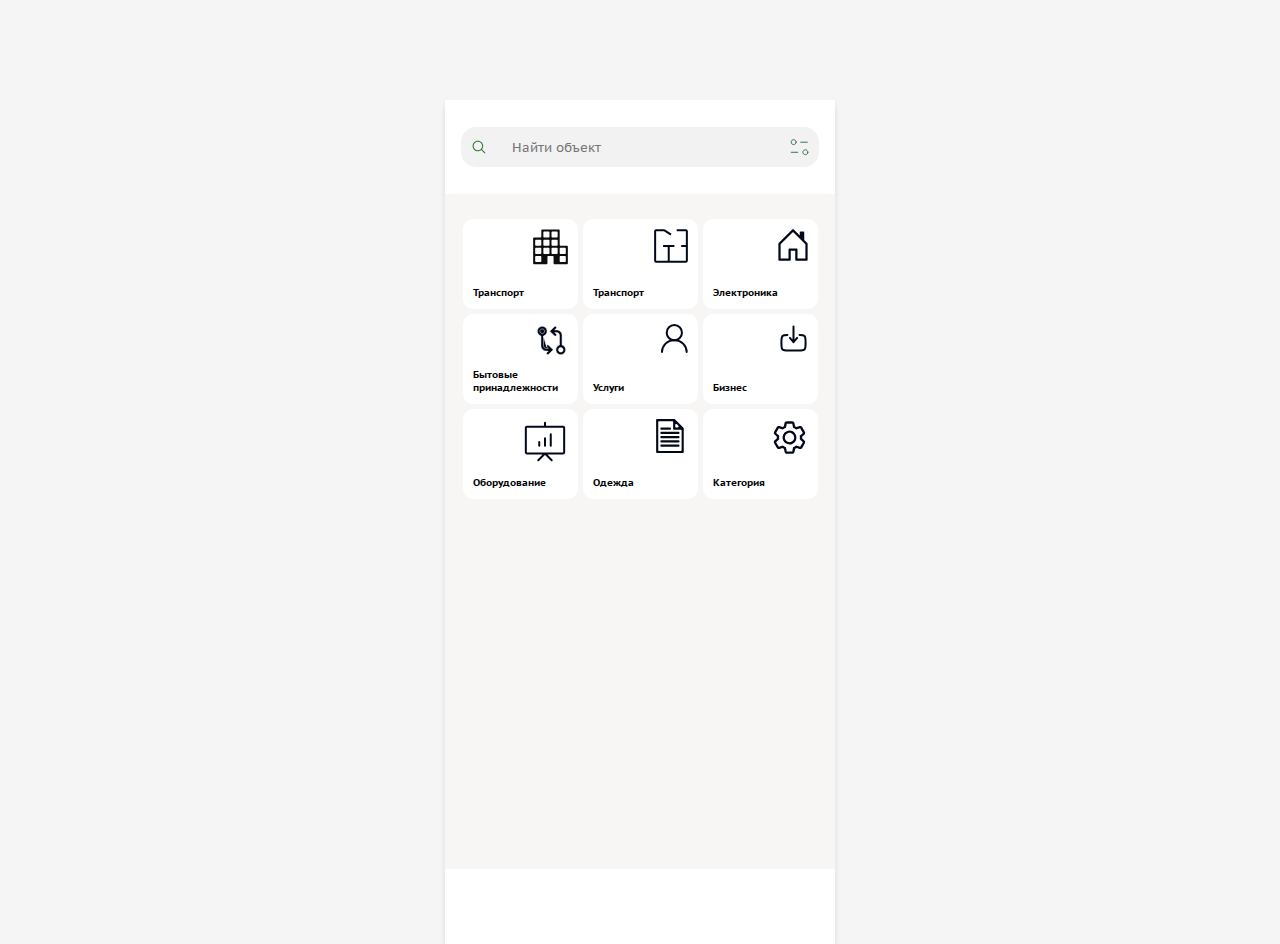
<file: mainpage.html>
<!DOCTYPE html>
<html lang="en">
<head>
    <meta charset="UTF-8">
    <meta name="viewport" content="width=device-width, initial-scale=1.0">
    <title>Document</title>
    <link rel="stylesheet" href="styles.css">
</head>
<body>
    <div id="main-page" class="main-page">

        <div id="search-container" class="search-container">
           <div class="search-form-container">
                <form id="search-form" class="search-form">
                    <svg xmlns="http://www.w3.org/2000/svg" x="0px" y="0px" width="20" height="20" viewBox="0,0,256,256">
                        <g fill="#2d7a2d" fill-rule="nonzero" stroke="none" stroke-width="1" stroke-linecap="butt" stroke-linejoin="miter" stroke-miterlimit="10" stroke-dasharray="" stroke-dashoffset="0" font-family="none" font-weight="none" font-size="none" text-anchor="none" style="mix-blend-mode: normal">
                            <g transform="scale(8.53333,8.53333)">
                                <path d="M13,3c-5.511,0 -10,4.489 -10,10c0,5.511 4.489,10 10,10c2.39651,0 4.59738,-0.85101 6.32227,-2.26367l5.9707,5.9707c0.25082,0.26124 0.62327,0.36648 0.97371,0.27512c0.35044,-0.09136 0.62411,-0.36503 0.71547,-0.71547c0.09136,-0.35044 -0.01388,-0.72289 -0.27512,-0.97371l-5.9707,-5.9707c1.41266,-1.72488 2.26367,-3.92576 2.26367,-6.32227c0,-5.511 -4.489,-10 -10,-10zM13,5c4.43012,0 8,3.56988 8,8c0,4.43012 -3.56988,8 -8,8c-4.43012,0 -8,-3.56988 -8,-8c0,-4.43012 3.56988,-8 8,-8z"></path>
                            </g>
                        </g>
                    </svg>
                    <input type="text" id="search" placeholder="Найти объект" required>
                    <button type="button" id="toggle-filters-btn" class="filter-btn">
                        <svg width="19" height="17" viewBox="0 0 19 17" fill="none" xmlns="http://www.w3.org/2000/svg">
                            <path d="M7.76057 13.2843H1.19733" stroke="#26693D" stroke-width="0.909091" stroke-linecap="round" stroke-linejoin="round"/>
                            <path d="M10.688 3.18788H17.2512" stroke="#26693D" stroke-width="0.909091" stroke-linecap="round" stroke-linejoin="round"/>
                            <path fill-rule="evenodd" clip-rule="evenodd" d="M6.08987 3.13151C6.08987 1.78187 4.98762 0.6875 3.62826 0.6875C2.26891 0.6875 1.16666 1.78187 1.16666 3.13151C1.16666 4.48116 2.26891 5.57553 3.62826 5.57553C4.98762 5.57553 6.08987 4.48116 6.08987 3.13151Z" stroke="#26693D" stroke-width="0.909091" stroke-linecap="round" stroke-linejoin="round"/>
                            <path fill-rule="evenodd" clip-rule="evenodd" d="M17.8333 13.2435C17.8333 11.8938 16.7319 10.7995 15.3726 10.7995C14.0123 10.7995 12.9101 11.8938 12.9101 13.2435C12.9101 14.5931 14.0123 15.6875 15.3726 15.6875C16.7319 15.6875 17.8333 14.5931 17.8333 13.2435Z" stroke="#26693D" stroke-width="0.909091" stroke-linecap="round" stroke-linejoin="round"/>
                        </svg>
                    </button>
                </form>
           </div>
            <div id="filters-container" class="filters-container hidden">

                <div class="filter">
                    <label for="filter1">ID объявления:</label>
                    <input id="id">
                </div>


                <div class="filter">
                    <label for="filter2">Город:</label>
                    <select id="city">
                        <option value="1">Казань</option>
                        <option value="2">Москва</option>
                        <option value="3">Санкт-Петербург</option>
                        <option value="4">Сочи</option>
                    </select>
                </div>

                <div class="filter">
                    <label for="filter3">Тип машины:</label>
                    <select id="car-type">
                        <option value="1">Живая машина</option>
                        <option value="2">Не живая машина</option>
                        <option value="3">Автобус</option>
                        <option value="4">Абобус</option>
                        <option value="5">Буханка</option>
                        <option value="6">Гробовозка</option>
                        <option value="7">Гелик</option>
                    </select>
                </div>

                <div class="filter">
                    <label for="filter4">Количество дверей:</label>
                    <select id="door-count">
                        <option value="1">Не выбрано</option>
                        <option value="2">4 двери</option>
                        <option value="3">30 дверей</option>
                    </select>
                </div>

                <div class="filter">
                    <label for="filter5">Стоимость, руб:</label>
                    <input id="cost">
                </div>

                <div class="filter">
                    <label for="filter6">Класс машины:</label>
                    <select id="car-class">
                        <option value="1">Не выбрано</option>
                        <option value="2">Стандарт</option>
                        <option value="3">Комфорт</option>
                        <option value="4">Премиум</option>
                        <option value="5">Бизнес класс</option>
                    </select>
                </div>

                <div class="filter">
                    <label for="filter7">Объем двигателя:</label>
                    <select id="engine-volume">
                        <option value="1">Не выбрано</option>
                        <option value="2">30-50</option>
                        <option value="3">100-1400</option>
                        <option value="4">1500-15000</option>
                        <option value="5">220-800</option>
                        <option value="6">Дизель</option>
                    </select>
                </div>

                <div class="filter">
                    <label for="filter8">Передачи:</label>
                    <input id="gear">
                </div>

                <div class="filter">
                    <label for="car-adress">Адрес машины:</label>
                    <input>
                </div>

                <button type="submit" class="search-btn">Найти</button>
            </div>
        </div>
        
        <div class="container" id="container">
            <div id="navShowInfo" class="header">
                <div class="page-description">
                    <div class="text">
                        <h1></h1>
                        <p></p>
                    </div>
                    <div class="icon">
                        <!--svg-->
                    </div>
                </div>
            </div>
    
    
            <div id="navContainer" class="nav">
    
                <div class="block" data-url="vehicle.html">
                    <div class="icon-container">
                        <svg width="35" height="36" viewBox="0 0 35 36" fill="none" xmlns="http://www.w3.org/2000/svg">
                            <path d="M1.14581 35.1478C0.593533 35.1478 0.145813 34.7 0.145813 34.1478V9.60613C0.145813 9.05383 0.593533 8.60613 1.14581 8.60613H7.3125C7.8648 8.60613 8.3125 8.15843 8.3125 7.60613V1.43945C8.3125 0.887173 8.7602 0.439453 9.3125 0.439453H25.6875C26.2398 0.439453 26.6875 0.887173 26.6875 1.43945V15.7728C26.6875 16.325 27.1352 16.7728 27.6875 16.7728H33.8541C34.4064 16.7728 34.8541 17.2205 34.8541 17.7728V34.1478C34.8541 34.7 34.4064 35.1478 33.8541 35.1478H21.5625C21.0102 35.1478 20.5625 34.7 20.5625 34.1478V27.9811C20.5625 27.4288 20.1148 26.9811 19.5625 26.9811H15.4375C14.8852 26.9811 14.4375 27.4288 14.4375 27.9811V34.1478C14.4375 34.7 13.9898 35.1478 13.4375 35.1478H1.14581ZM2.18748 32.1061C2.18748 32.6584 2.63519 33.1061 3.1875 33.1061H7.3125C7.8648 33.1061 8.3125 32.6584 8.3125 32.1061V27.9811C8.3125 27.4288 7.8648 26.9811 7.3125 26.9811H3.1875C2.63519 26.9811 2.18748 27.4288 2.18748 27.9811V32.1061ZM2.18748 23.9394C2.18748 24.4917 2.63519 24.9394 3.1875 24.9394H7.3125C7.8648 24.9394 8.3125 24.4917 8.3125 23.9394V19.8144C8.3125 19.2621 7.8648 18.8144 7.3125 18.8144H3.1875C2.63519 18.8144 2.18748 19.2621 2.18748 19.8144V23.9394ZM2.18748 15.7728C2.18748 16.325 2.63519 16.7728 3.1875 16.7728H7.3125C7.8648 16.7728 8.3125 16.325 8.3125 15.7728V11.6478C8.3125 11.0955 7.8648 10.6478 7.3125 10.6478H3.1875C2.63519 10.6478 2.18748 11.0955 2.18748 11.6478V15.7728ZM10.3541 23.9394C10.3541 24.4917 10.8019 24.9394 11.3541 24.9394H15.4791C16.0314 24.9394 16.4791 24.4917 16.4791 23.9394V19.8144C16.4791 19.2621 16.0314 18.8144 15.4791 18.8144H11.3541C10.8019 18.8144 10.3541 19.2621 10.3541 19.8144V23.9394ZM10.3541 15.7728C10.3541 16.325 10.8019 16.7728 11.3541 16.7728H15.4791C16.0314 16.7728 16.4791 16.325 16.4791 15.7728V11.6478C16.4791 11.0955 16.0314 10.6478 15.4791 10.6478H11.3541C10.8019 10.6478 10.3541 11.0955 10.3541 11.6478V15.7728ZM10.3541 7.60613C10.3541 8.15843 10.8019 8.60613 11.3541 8.60613H15.4791C16.0314 8.60613 16.4791 8.15843 16.4791 7.60613V3.48112C16.4791 2.92883 16.0314 2.48112 15.4791 2.48112H11.3541C10.8019 2.48112 10.3541 2.92883 10.3541 3.48112V7.60613ZM18.5208 23.9394C18.5208 24.4917 18.9685 24.9394 19.5208 24.9394H23.6458C24.1981 24.9394 24.6458 24.4917 24.6458 23.9394V19.8144C24.6458 19.2621 24.1981 18.8144 23.6458 18.8144H19.5208C18.9685 18.8144 18.5208 19.2621 18.5208 19.8144V23.9394ZM18.5208 15.7728C18.5208 16.325 18.9685 16.7728 19.5208 16.7728H23.6458C24.1981 16.7728 24.6458 16.325 24.6458 15.7728V11.6478C24.6458 11.0955 24.1981 10.6478 23.6458 10.6478H19.5208C18.9685 10.6478 18.5208 11.0955 18.5208 11.6478V15.7728ZM18.5208 7.60613C18.5208 8.15843 18.9685 8.60613 19.5208 8.60613H23.6458C24.1981 8.60613 24.6458 8.15843 24.6458 7.60613V3.48112C24.6458 2.92883 24.1981 2.48112 23.6458 2.48112H19.5208C18.9685 2.48112 18.5208 2.92883 18.5208 3.48112V7.60613ZM26.6875 32.1061C26.6875 32.6584 27.1352 33.1061 27.6875 33.1061H31.8125C32.3648 33.1061 32.8125 32.6584 32.8125 32.1061V27.9811C32.8125 27.4288 32.3648 26.9811 31.8125 26.9811H27.6875C27.1352 26.9811 26.6875 27.4288 26.6875 27.9811V32.1061ZM26.6875 23.9394C26.6875 24.4917 27.1352 24.9394 27.6875 24.9394H31.8125C32.3648 24.9394 32.8125 24.4917 32.8125 23.9394V19.8144C32.8125 19.2621 32.3648 18.8144 31.8125 18.8144H27.6875C27.1352 18.8144 26.6875 19.2621 26.6875 19.8144V23.9394Z" fill="#0E0E0E"/>
                        </svg>     
                    </div>
                    <div class="title">Транспорт</div>
                    <div class="description">автобусы, абобусы и многое другое!</div>
                </div>
    
                <div class="block" data-url="404.html">
                    <div class="icon-container">
                        <svg width="34" height="34" viewBox="0 0 34 34" fill="none" xmlns="http://www.w3.org/2000/svg">
                            <path d="M22.6667 1.13333H31.8667C32.419 1.13333 32.8667 1.58105 32.8667 2.13333V31.8667C32.8667 32.4189 32.419 32.8667 31.8667 32.8667H2.13336C1.58108 32.8667 1.13336 32.4189 1.13336 31.8667V2.13333C1.13336 1.58105 1.58108 1.13333 2.13336 1.13333H9.89725C10.0947 1.13333 10.2877 1.19177 10.452 1.30128L17 5.66666M14.7334 32.8667V17M9.0667 17H20.4M27.2 17H32.8667" stroke="#02081A" stroke-width="2"/>
                        </svg>   
                    </div>
                    <div class="title">Транспорт</div>
                    <div class="description">АААААААААААААА</div>
                </div>
    
                <div class="block" data-url="404.html">
                    <div class="icon-container">
                        <svg width="30" height="32" viewBox="0 0 30 32" fill="none" xmlns="http://www.w3.org/2000/svg">
                            <path d="M15.7965 0.578497C15.692 0.47373 15.5679 0.390608 15.4312 0.333894C15.2945 0.277179 15.148 0.247986 15 0.247986C14.852 0.247986 14.7055 0.277179 14.5688 0.333894C14.4321 0.390608 14.308 0.47373 14.2035 0.578497L0.703502 14.0785C0.599098 14.1832 0.516347 14.3074 0.459981 14.4441C0.403614 14.5807 0.374738 14.7272 0.375002 14.875V30.625C0.375002 30.9234 0.493528 31.2095 0.704507 31.4205C0.915485 31.6315 1.20163 31.75 1.5 31.75H11.625C11.9234 31.75 12.2095 31.6315 12.4205 31.4205C12.6315 31.2095 12.75 30.9234 12.75 30.625V21.625H17.25V30.625C17.25 30.9234 17.3685 31.2095 17.5795 31.4205C17.7905 31.6315 18.0766 31.75 18.375 31.75H28.5C28.7984 31.75 29.0845 31.6315 29.2955 31.4205C29.5065 31.2095 29.625 30.9234 29.625 30.625V14.875C29.6253 14.7272 29.5964 14.5807 29.54 14.4441C29.4837 14.3074 29.4009 14.1832 29.2965 14.0785L26.25 11.0342V3.625C26.25 3.32663 26.1315 3.04048 25.9205 2.8295C25.7095 2.61852 25.4234 2.5 25.125 2.5H22.875C22.5766 2.5 22.2905 2.61852 22.0795 2.8295C21.8685 3.04048 21.75 3.32663 21.75 3.625V6.53425L15.7965 0.578497ZM2.625 29.5V15.3407L15 2.96575L27.375 15.3407V29.5H19.5V20.5C19.5 20.2016 19.3815 19.9155 19.1705 19.7045C18.9595 19.4935 18.6734 19.375 18.375 19.375H11.625C11.3266 19.375 11.0405 19.4935 10.8295 19.7045C10.6185 19.9155 10.5 20.2016 10.5 20.5V29.5H2.625Z" fill="#02081A"/>
                        </svg>      
                    </div>
                    <div class="title">Электроника</div>
                    <div class="description">АААААААААААААА</div>
                </div>
    
                <div class="block" data-url="404.html">
                    <div class="icon-container">
                        <svg width="33" height="33" viewBox="0 0 33 33" fill="none" xmlns="http://www.w3.org/2000/svg">
                            <path d="M8.51562 11.9564L8.69065 11.9014C9.80941 11.5497 10.7653 10.8091 11.3852 9.8136C12.0051 8.81812 12.2482 7.63357 12.0703 6.47441C11.8924 5.31524 11.3053 4.25809 10.4154 3.49432C9.52546 2.73055 8.39148 2.31066 7.21875 2.31066C6.04602 2.31066 4.91204 2.73055 4.02211 3.49432C3.13219 4.25809 2.54514 5.31524 2.36724 6.47441C2.18934 7.63357 2.43235 8.81812 3.05228 9.8136C3.67221 10.8091 4.62808 11.5497 5.74684 11.9014L5.92187 11.9564V12.1399V21.6563C5.92187 23.0942 6.49311 24.4733 7.50991 25.4901C8.5267 26.5069 9.90578 27.0781 11.3437 27.0781H12.6411H13.2446L12.8178 27.5049L11.8485 28.4743L11.8455 28.4773L11.8455 28.4773C11.7216 28.5969 11.6229 28.7401 11.555 28.8983C11.4871 29.0566 11.4514 29.2268 11.45 29.399C11.4486 29.5712 11.4815 29.7419 11.5468 29.9013C11.6121 30.0606 11.7084 30.2054 11.8303 30.3271C11.9521 30.4488 12.0969 30.545 12.2563 30.6102L12.1618 30.8416L12.2563 30.6102C12.4157 30.6753 12.5865 30.708 12.7587 30.7065C12.9309 30.7049 13.1011 30.669 13.2593 30.601C13.4175 30.533 13.5605 30.4341 13.6801 30.3102L13.6832 30.307L13.6832 30.307L17.2926 26.6976L18.2089 25.7813L17.2926 24.8649L13.6832 21.2555L13.6825 21.2548C13.5625 21.1337 13.4197 21.0376 13.2624 20.9721C13.105 20.9065 12.9363 20.8728 12.7658 20.8728C12.5954 20.8728 12.4267 20.9065 12.2693 20.9721C12.112 21.0376 11.9692 21.1337 11.8492 21.2548L11.8486 21.2554C11.6057 21.4986 11.4693 21.8282 11.4693 22.1719C11.4693 22.5155 11.6057 22.8451 11.8485 23.0882L8.51562 11.9564ZM8.51562 11.9564V12.1399V21.6563C8.51562 23.2175 9.78255 24.4844 11.3437 24.4844H12.6411H13.2446L12.8178 24.0576L11.8486 23.0883L8.51562 11.9564ZM19.3168 2.69304L19.3169 2.69315L19.3229 2.68669C19.4416 2.55928 19.5848 2.45708 19.7439 2.3862C19.903 2.31531 20.0747 2.2772 20.2488 2.27413C20.423 2.27106 20.5959 2.30309 20.7574 2.36831C20.9189 2.43354 21.0656 2.53062 21.1887 2.65377C21.3119 2.77692 21.409 2.92361 21.4742 3.0851L21.7034 2.9925L21.4742 3.0851C21.5394 3.24658 21.5715 3.41955 21.5684 3.59368C21.5653 3.76781 21.5272 3.93954 21.4563 4.09862C21.3854 4.25771 21.2832 4.40088 21.1558 4.51961L21.1557 4.5195L21.1495 4.52574L20.1801 5.49511L19.7533 5.92189H20.3569H21.6562C23.0942 5.92189 24.4733 6.49312 25.4901 7.50992C26.5069 8.52672 27.0781 9.90579 27.0781 11.3438V20.8601V21.0436L27.2532 21.0986C28.3719 21.4503 29.3278 22.1909 29.9477 23.1864C30.5676 24.1819 30.8107 25.3665 30.6328 26.5256C30.4549 27.6848 29.8678 28.7419 28.9779 29.5057C28.088 30.2695 26.954 30.6894 25.7812 30.6894C24.6085 30.6894 23.4745 30.2695 22.5846 29.5057C21.6947 28.7419 21.1076 27.6848 20.9297 26.5256C20.7518 25.3665 20.9949 24.1819 21.6148 23.1864C22.2347 22.1909 23.1906 21.4503 24.3093 21.0986L24.4844 21.0436V20.8601V11.3438C24.4844 9.78257 23.2174 8.51564 21.6562 8.51564H20.3569H19.7533L20.1801 8.94241L21.1495 9.91179L21.1494 9.9119L21.1558 9.91791C21.2832 10.0366 21.3854 10.1798 21.4563 10.3389C21.5272 10.498 21.5653 10.6697 21.5684 10.8438C21.5715 11.018 21.5394 11.1909 21.4742 11.3524L21.706 11.4461L21.4742 11.3524C21.409 11.5139 21.3119 11.6606 21.1887 11.7838C21.0656 11.9069 20.9189 12.004 20.7574 12.0692C20.5959 12.1344 20.423 12.1665 20.2488 12.1634C20.0747 12.1603 19.903 12.1222 19.7439 12.0513C19.5848 11.9804 19.4416 11.8782 19.3229 11.7508L19.323 11.7507L19.3168 11.7445L15.7074 8.13511L14.7911 7.21876L15.7074 6.30241L19.3168 2.69304ZM8.85393 8.85395C9.28761 8.42027 9.53125 7.83207 9.53125 7.21876C9.53125 6.60545 9.28761 6.01726 8.85393 5.58358C8.42026 5.1499 7.83206 4.90626 7.21875 4.90626C6.60544 4.90626 6.01724 5.1499 5.58356 5.58358C5.14989 6.01726 4.90625 6.60545 4.90625 7.21876C4.90625 7.83207 5.14989 8.42027 5.58356 8.85395C6.01724 9.28762 6.60544 9.53126 7.21875 9.53126C7.83206 9.53126 8.42026 9.28762 8.85393 8.85395ZM25.7812 28.0938C26.3946 28.0938 26.9828 27.8501 27.4164 27.4164C27.8501 26.9828 28.0938 26.3946 28.0938 25.7813C28.0938 25.1679 27.8501 24.5798 27.4164 24.1461C26.9828 23.7124 26.3946 23.4688 25.7812 23.4688C25.1679 23.4688 24.5797 23.7124 24.1461 24.1461C23.7124 24.5798 23.4688 25.1679 23.4688 25.7813C23.4688 26.3946 23.7124 26.9828 24.1461 27.4164C24.5797 27.8501 25.1679 28.0938 25.7812 28.0938Z" fill="#02081A" stroke="white" stroke-width="0.5"/>
                        </svg>    
                    </div>
                    <div class="title">Бытовые принадлежности</div>
                    <div class="description">АААААААААААААА</div>
                </div>
    
                <div class="block" data-url="404.html">
                    <div class="icon-container">
                        <svg width="27" height="29" viewBox="0 0 27 29" fill="none" xmlns="http://www.w3.org/2000/svg">
                            <path d="M13.3261 16.2609C17.5403 16.2609 20.9565 12.8446 20.9565 8.63044C20.9565 4.41626 17.5403 1 13.3261 1C9.11194 1 5.69568 4.41626 5.69568 8.63044C5.69568 12.8446 9.11194 16.2609 13.3261 16.2609Z" stroke="#02081A" stroke-width="2" stroke-linecap="round" stroke-linejoin="round"/>
                            <path d="M1 28C1 22.1304 5.69565 16.2609 13.3261 16.2609C20.9565 16.2609 25.6522 22.1304 25.6522 28" stroke="#02081A" stroke-width="2" stroke-linecap="round" stroke-linejoin="round"/>
                        </svg>  
                    </div>
                    <div class="title">Услуги</div>
                    <div class="description">АААААААААААААА</div>
                </div>
    
                <div class="block" data-url="404.html">
                    <div class="icon-container">
                        <svg width="29" height="29" viewBox="0 0 29 29" fill="none" xmlns="http://www.w3.org/2000/svg">
                            <path d="M20.5417 10.8774C23.1698 10.8919 24.5932 11.0091 25.5212 11.9371C26.5833 12.9992 26.5833 14.7078 26.5833 18.125V19.3333C26.5833 22.7517 26.5833 24.4603 25.5212 25.5224C24.4603 26.5833 22.7505 26.5833 19.3333 26.5833H9.66666C6.24949 26.5833 4.5397 26.5833 3.47878 25.5224C2.41666 24.4591 2.41666 22.7517 2.41666 19.3333V18.125C2.41666 14.7078 2.41666 12.9992 3.47878 11.9371C4.40678 11.0091 5.8302 10.8919 8.45832 10.8774" stroke="#02081A" stroke-width="2" stroke-linecap="round"/>
                            <path d="M14.5 2.41666V18.125M14.5 18.125L10.875 13.8958M14.5 18.125L18.125 13.8958" stroke="#02081A" stroke-width="2" stroke-linecap="round" stroke-linejoin="round"/>
                        </svg> 
                    </div>
                    <div class="title">Бизнес</div>
                    <div class="description">АААААААААААААА</div>
                </div>
    
                <div class="block" data-url="404.html">
                    <div class="icon-container">
                        <svg width="46" height="46" viewBox="0 0 46 46" fill="none" xmlns="http://www.w3.org/2000/svg">
                            <path d="M16.2916 41.2083L23 34.5L29.7083 41.2083M23 3.83333V7.66666M17.25 23V26.8333M23 19.1667V26.8333M28.75 15.3333V26.8333M42.1666 8.81666V33.35C42.1666 33.501 42.1369 33.6506 42.0791 33.7901C42.0213 33.9296 41.9366 34.0564 41.8298 34.1632C41.723 34.27 41.5963 34.3547 41.4567 34.4125C41.3172 34.4703 41.1677 34.5 41.0166 34.5H4.98331C4.67831 34.5 4.38581 34.3788 4.17014 34.1632C3.95447 33.9475 3.83331 33.655 3.83331 33.35V8.81666C3.83331 8.51166 3.95447 8.21916 4.17014 8.00349C4.38581 7.78782 4.67831 7.66666 4.98331 7.66666H41.0166C41.3216 7.66666 41.6142 7.78782 41.8298 8.00349C42.0455 8.21916 42.1666 8.51166 42.1666 8.81666Z" stroke="#02081A" stroke-width="2" stroke-linecap="round" stroke-linejoin="round"/>
                        </svg>
                    </div>
                    <div class="title">Оборудование</div>
                    <div class="description">АААААААААААААА</div>
                </div>
    
                <div class="block" data-url="404.html">
                    <div class="icon-container">
                        <svg width="34" height="34" viewBox="0 0 34 34" fill="none" xmlns="http://www.w3.org/2000/svg">
                            <path d="M29.4571 8.82136C29.6446 9.0089 29.75 9.26326 29.75 9.52847V33C29.75 33.5523 29.3023 34 28.75 34H3.125C2.57272 34 2.125 33.5523 2.125 33V1C2.125 0.447716 2.57272 0 3.125 0H20.2215C20.4867 0 20.7411 0.105357 20.9286 0.292893L29.4571 8.82136ZM21.25 7.5C21.25 8.05229 21.6977 8.5 22.25 8.5H23.7C24.5909 8.5 25.0371 7.42286 24.4072 6.79289L22.9571 5.34285C22.3271 4.71288 21.25 5.15905 21.25 6.04996V7.5ZM27.625 11.625C27.625 11.0727 27.1773 10.625 26.625 10.625H20.125C19.5727 10.625 19.125 10.1773 19.125 9.625V3.125C19.125 2.57272 18.6773 2.125 18.125 2.125H5.25C4.69772 2.125 4.25 2.57272 4.25 3.125V30.875C4.25 31.4273 4.69772 31.875 5.25 31.875H26.625C27.1773 31.875 27.625 31.4273 27.625 30.875V11.625ZM17 9.625C17 10.1773 16.5523 10.625 16 10.625H7.375C6.82272 10.625 6.375 10.1773 6.375 9.625V9.5C6.375 8.94771 6.82272 8.5 7.375 8.5H16C16.5523 8.5 17 8.94771 17 9.5V9.625ZM6.375 13.75C6.375 13.1977 6.82272 12.75 7.375 12.75H24.5C25.0523 12.75 25.5 13.1977 25.5 13.75V13.875C25.5 14.4273 25.0523 14.875 24.5 14.875H7.375C6.82272 14.875 6.375 14.4273 6.375 13.875V13.75ZM6.375 18C6.375 17.4477 6.82272 17 7.375 17H24.5C25.0523 17 25.5 17.4477 25.5 18V18.125C25.5 18.6773 25.0523 19.125 24.5 19.125H7.375C6.82272 19.125 6.375 18.6773 6.375 18.125V18ZM6.375 22.25C6.375 21.6977 6.82272 21.25 7.375 21.25H24.5C25.0523 21.25 25.5 21.6977 25.5 22.25V22.375C25.5 22.9273 25.0523 23.375 24.5 23.375H7.375C6.82272 23.375 6.375 22.9273 6.375 22.375V22.25ZM6.375 26.5C6.375 25.9477 6.82272 25.5 7.375 25.5H24.5C25.0523 25.5 25.5 25.9477 25.5 26.5V26.625C25.5 27.1773 25.0523 27.625 24.5 27.625H7.375C6.82272 27.625 6.375 27.1773 6.375 26.625V26.5Z" fill="#02081A"/>
                        </svg>
                    </div>
                    <div class="title">Одежда</div>
                    <div class="description">АААААААААААААА</div>
                </div>
    
                <div class="block" data-url="404.html">
                    <div class="icon-container">
                        <svg width="37" height="37" viewBox="0 0 37 37" fill="none" xmlns="http://www.w3.org/2000/svg">
                            <path d="M31.2187 19.3787V17.6097L33.4387 15.6672C33.848 15.3065 34.1165 14.8127 34.1969 14.2732C34.2773 13.7337 34.1644 13.1831 33.8781 12.7187L31.1494 8.09375C30.9466 7.74255 30.655 7.45085 30.304 7.24791C29.9529 7.04496 29.5546 6.93791 29.149 6.9375C28.8977 6.93557 28.6478 6.97463 28.409 7.05312L25.5994 8.00125C25.1149 7.67784 24.6088 7.3881 24.0847 7.13406L23.495 4.22031C23.3893 3.68798 23.0997 3.20979 22.6769 2.86947C22.2541 2.52914 21.7251 2.34835 21.1825 2.35875H15.7712C15.2286 2.34835 14.6996 2.52914 14.2768 2.86947C13.8541 3.20979 13.5645 3.68798 13.4587 4.22031L12.8691 7.13406C12.3418 7.38919 11.8319 7.67888 11.3428 8.00125L8.59092 7.00687C8.34961 6.944 8.09972 6.92057 7.85092 6.9375C7.4454 6.93791 7.04711 7.04496 6.69602 7.24791C6.34493 7.45085 6.05337 7.74255 5.85061 8.09375L3.12186 12.7187C2.85198 13.1824 2.75169 13.7254 2.83818 14.2549C2.92466 14.7844 3.19254 15.2673 3.59592 15.6209L5.78124 17.6212V19.3903L3.59592 21.3328C3.18114 21.6889 2.90594 22.1805 2.81915 22.7202C2.73237 23.26 2.83962 23.8131 3.12186 24.2812L5.85061 28.9062C6.05337 29.2574 6.34493 29.5491 6.69602 29.7521C7.04711 29.955 7.4454 30.0621 7.85092 30.0625C8.10224 30.0644 8.35218 30.0254 8.59092 29.9469L11.4006 28.9987C11.8851 29.3222 12.3911 29.6119 12.9153 29.8659L13.505 32.7797C13.6107 33.312 13.9003 33.7902 14.3231 34.1305C14.7459 34.4709 15.2749 34.6516 15.8175 34.6412H21.275C21.8176 34.6516 22.3466 34.4709 22.7694 34.1305C23.1922 33.7902 23.4818 33.312 23.5875 32.7797L24.1772 29.8659C24.7045 29.6108 25.2143 29.3211 25.7034 28.9987L28.5015 29.9469C28.7403 30.0254 28.9902 30.0644 29.2416 30.0625C29.6471 30.0621 30.0454 29.955 30.3965 29.7521C30.7475 29.5491 31.0391 29.2574 31.2419 28.9062L33.8781 24.2812C34.148 23.8176 34.2483 23.2745 34.1618 22.7451C34.0753 22.2156 33.8074 21.7327 33.404 21.3791L31.2187 19.3787ZM29.149 27.75L25.1831 26.4087C24.2542 27.1943 23.1932 27.8089 22.0497 28.2241L21.2287 32.375H15.7712L14.9503 28.2703C13.8157 27.8435 12.7605 27.23 11.8284 26.455L7.85092 27.75L5.12217 23.125L8.26717 20.35C8.05338 19.1531 8.05338 17.9278 8.26717 16.7309L5.12217 13.875L7.85092 9.25L11.8169 10.5912C12.7458 9.80568 13.8067 9.19106 14.9503 8.77594L15.7712 4.625H21.2287L22.0497 8.72968C23.1842 9.15646 24.2394 9.77004 25.1715 10.545L29.149 9.25L31.8778 13.875L28.7328 16.65C28.9466 17.8469 28.9466 19.0722 28.7328 20.2691L31.8778 23.125L29.149 27.75Z" fill="#02081A"/>
                            <path d="M18.5 25.4375C17.1279 25.4375 15.7866 25.0306 14.6457 24.2683C13.5049 23.506 12.6157 22.4225 12.0906 21.1549C11.5655 19.8872 11.4281 18.4923 11.6958 17.1466C11.9635 15.8008 12.6242 14.5647 13.5944 13.5944C14.5647 12.6242 15.8008 11.9635 17.1466 11.6958C18.4923 11.4281 19.8872 11.5655 21.1549 12.0906C22.4225 12.6157 23.506 13.5049 24.2683 14.6457C25.0306 15.7866 25.4375 17.1279 25.4375 18.5C25.4468 19.4136 25.2737 20.3199 24.9283 21.1658C24.583 22.0117 24.0723 22.7802 23.4262 23.4262C22.7802 24.0723 22.0117 24.583 21.1658 24.9283C20.3199 25.2737 19.4136 25.4468 18.5 25.4375ZM18.5 13.875C17.8887 13.8608 17.281 13.9707 16.7134 14.198C16.1458 14.4254 15.6303 14.7656 15.1979 15.1979C14.7656 15.6303 14.4254 16.1458 14.198 16.7134C13.9707 17.281 13.8608 17.8887 13.875 18.5C13.8608 19.1113 13.9707 19.7191 14.198 20.2866C14.4254 20.8542 14.7656 21.3697 15.1979 21.8021C15.6303 22.2344 16.1458 22.5746 16.7134 22.802C17.281 23.0293 17.8887 23.1392 18.5 23.125C19.1113 23.1392 19.7191 23.0293 20.2866 22.802C20.8542 22.5746 21.3697 22.2344 21.8021 21.8021C22.2344 21.3697 22.5746 20.8542 22.802 20.2866C23.0293 19.7191 23.1392 19.1113 23.125 18.5C23.1392 17.8887 23.0293 17.281 22.802 16.7134C22.5746 16.1458 22.2344 15.6303 21.8021 15.1979C21.3697 14.7656 20.8542 14.4254 20.2866 14.198C19.7191 13.9707 19.1113 13.8608 18.5 13.875Z" fill="#02081A"/>
                        </svg> 
                    </div>
                    <div class="title">Категория</div>
                    <div class="description">АААААААААААААА</div>
                </div>
            </div>
    
            <div id="footer-block" class="footer-block"></div>
        </div>

    </div>


    <script src="scripts/script.js"></script>
    <script src="scripts/search.js"></script>
</body>
</html>
</file>
<file: styles.css>
@import url('https://fonts.googleapis.com/css2?family=Didact+Gothic&family=Nunito+Sans:ital,opsz,wght@0,6..12,200..1000;1,6..12,200..1000&display=swap');
@import url('https://fonts.googleapis.com/css2?family=Didact+Gothic&family=Nunito+Sans:ital,opsz,wght@0,6..12,200..1000;1,6..12,200..1000&family=PT+Sans+Caption:wght@400;700&display=swap');

html, body {
    scrollbar-width: none;
} 

html::-webkit-scrollbar {
    display: none; 
}

body {
    margin: 0;
    font-family: Arial, sans-serif;
    background: #f5f5f5;
    display: flex;
    justify-content: center;
    align-items: bottom;
    overflow: hidden;
    background-image: url('https://s3-alpha-sig.figma.com/img/0d14/68de/2a0c2398c482d14b91f8ed39583e7aa2?Expires=1733097600&Key-Pair-Id=APKAQ4GOSFWCVNEHN3O4&Signature=l4mIcGpVBxsufx96syN6nx89gVcqkZJ9dMhqAIJ-bni16fwB82nlE8t4ghRNSkS5Ko5hQMuO-na5ZtBkAyzHvtXAVaKyiCuH-SD~kaaB4uykcD5S-hMvEqqjEOXKd47gOORHYVfk-ytRqb-vhI6~7RNtnS-z8kHSXyMetexkdp17NCCRtZBjlV6W9QBEcIBb~5kG4ehBeoldtfN8Cqtx~GGrfN1y~~-y1ADuqvumI1OjiewPL~zF8BHBUab5IMGEZb0Q6SohtCgZmHvegwGfjnw8XnfV9KpXms70jmT47WWlP7UaIA3f9qlyI2jgwbItPLcFIno7Osd735gItT7Vrw__');
    background-repeat: no-repeat;
    background-size: cover;
    overflow-y: auto;
    font-family: "PT Sans Caption", sans-serif;
}



.page {
    margin-top: 100px;
    width: 390px;
    height: 844px;
    background: white;
    box-shadow: 0px 4px 6px rgba(0, 0, 0, 0.1);
    display: flex;
    flex-direction: column;
    align-items: center;
    padding: 20px;
    border-radius: 15px 15px 0px 0px;
}


.hidden {
    display: none;
}

h1 {
    font-size: 20px;
    font-weight: 400;
    font-family: "PT Sans Caption", sans-serif;
}

#login-page h1 {
    margin-top: 148px;
}

#register-page h1{
    margin-top: 148px;
    margin-bottom: 30px;
}

form {
    display: flex;
    flex-direction: column;
    gap: 15px; 
    width: 100%;
    max-width: 400px;
    margin: 0 auto; 
    box-sizing: border-box;
}

input {
    width: 100%;
    height: 56px;
    padding: 0 10px;
    border: 5px solid #F2F2F2;
    border-radius: 15px;
    font-size: 16px;
    background-color: #F2F2F2;
    box-sizing: border-box;
}

input:first {
    margin-top: 50px;
}

.password-container {
    display: flex;
    align-items: center;
    width: 100%;
    height: 56px;
    border: 5px solid #F2F2F2;
    border-radius: 15px;
    background-color: #F2F2F2;
    box-sizing: border-box;
    padding-right:10px;
}

.password-container input {
    flex: 1;
    border: none;
    outline: none;
    background-color: transparent;
    font-size: 16px;
}

.toggle-password {
    cursor: pointer;
    font-size: 20px;
    color: #999;
    margin-left: 10px; 
}

.toggle-password:hover {
    color: #333;
}

.button {
    width: 100%;
    padding: 10px;
    height: 56px;
    background-color: #2d7a2d;
    color: white;
    border: none;
    border-radius: 15px;
    font-size: 16px;
    cursor: pointer;
}

.button:hover {
    background-color: #256025;
}

#register-page button{
    margin-top: 20px;
}


.social-signIn {
    font-family: "Nunito Sans", sans-serif;
    font-weight: bold;
    font-size: 16px;
    color: #9C9C9C;
    margin-top: 80px;
}

.social-buttons {
    display: flex;
    gap: 10px;
}

.social-btn {
    flex: 1;
    border-radius: 13px;
    border: 1px solid black;
    cursor: pointer;
    height: 51px;
    width: 51px;
    margin: 10px;
    display: flex;
    justify-content: center;
    align-items: center;
}


.link {
    margin-top: 100px;
    width: 323px;
    height: 67px;
    background-color: #e7f5e7;
    color: black;
    border: none;
    border-radius: 10px;
    padding: 10px;
    cursor: pointer;
    font-size: 18px;
    
}

.back-button {
    align-self: flex-start;
    background: none;
    border: none;
    font-size: 20px;
    cursor: pointer;
}

.main-page {
    margin-top: 100px;
    width: 390px;
    height: 844px;
    background: #F7F6F4;
    box-shadow: 0px 4px 6px rgba(0, 0, 0, 0.1);
    display: flex;
    flex-direction: column;
    align-items: center;
    overflow-y: auto;
    scrollbar-width: none;
    position:relative;
}

.container {
    width: 390px;
    height: 844px;
    background: #F7F6F4;
    box-shadow: 0px 4px 6px rgba(0, 0, 0, 0.1);
    display: flex;
    flex-direction: column;
    align-items: center;
    overflow-y: auto;
    scrollbar-width: none;
    position:relative;
}



.main-page::-webkit-scrollbar {
    display: none; 
}

.search-container {
    width: 100%;
    height: auto; 
    background-color: white;
    box-shadow: 0px 0px 14px rgba(0, 0, 0, 0.1);
    display: flex;
    flex-direction: column; 
    align-items: center;
    justify-content: center;
    scrollbar-width: none;
}

.search-container::-webkit-scrollbar {
    display: none; 
}

.search-form-container {
    display: flex;
    align-items: center;
    height: 94px;
    width: 358px;
}

.search-form {
    max-width: 358px;
    width: 100%; 
    height: 40px;
    background-color: #F2F2F2;
    border-radius: 15px;
    display: flex;
    flex-direction: row;
    align-items: center;
    padding: 0 10px;
    box-sizing: border-box; 
}

.search-form input {
    flex-grow: 1; 
    height: 100%; 
    border: none; 
    background: transparent; 
    padding: 0 10px; 
    outline: none; 
    font-family: "PT Sans Caption", sans-serif;
    font-weight: 400;
    font-size: 13px;
    color: #333; 
}

input:focus {
    outline: none;
}

.filter-btn {
    background: transparent;
    border: none;
    display: flex;
    align-items: center;
    justify-content: center;
    padding: 0;
    cursor: pointer;
    height: 100%; 
}

.filter-btn svg {
    transition: transform 0.3s ease; 
}


.filters-container {
    width: 100%;
    max-width: 358px;
    box-sizing: border-box; 
    overflow-y: auto;
    margin-bottom: 35px; 
    scrollbar-width: none;
}

.filter {
    display: flex;
    flex-direction: column;
    margin-bottom: 15px; 
}

.filter:last-child {
    margin-bottom: 0; 
}

.filter label {
    font-family: "PT Sans Caption", sans-serif;
    font-size: 15px;
    color: #070707; 
    margin-bottom: 10px; 
}

.filter input {
    border-radius: 30px;
    background-color: white;
    border: 2px solid #E6E6E6;
    height: 45px;
    width: 358px;
    padding-left: 20px;
}

.filter select {
    height: 45px;
    border: 2px solid #E6E6E6;
    border-radius: 30px;
    width: 358px;
    padding: 0 10px;
    font-family: "PT Sans Caption", sans-serif;
    font-size: 13px;
    outline: none;
    transition: border-color 0.2s ease;
    display: inline-block;
}

.select:after {
    content: "▼";
    padding: 0 8px;
    font-size: 12px;
    position: absolute;
    right: 8px;
    top: 4px;
    z-index: 1;
    text-align: center;
    width: 10%;
    height: 100%;
    pointer-events: none;
    box-sizing: border-box;
}

.search-btn {
    width: 358px;
    padding: 10px;
    height: 45px;
    background-color: #2d7a2d;
    color: white;
    border: none;
    border-radius: 15px;
    font-size: 16px;
    cursor: pointer;
}

.filter select:focus {
    border-color: #2d7a2d; /* Выделяем при фокусе */
}

.hidden {
    display: none; /* Скрывает контейнер с фильтрами */
}

.nav {
    display: grid;
    grid-template-columns: repeat(3, 115px);
    grid-template-rows: repeat(3, 90px);
    gap: 5px;
    margin-top: 25px;
}

.block {
    position: relative;
    width: 115px;
    height: 90px;
    background-color: white;
    display: flex;
    flex-direction: column;
    justify-content: flex-end;
    align-items: flex-start;
    border-radius: 10px;
    cursor: pointer;
}

.block:hover {
    background-color: #256025;
    color: white;
}

.block .title {
    font-family: "PT Sans Caption", sans-serif;
    font-weight: 700;
    font-size: 10px;
    position: absolute;
    bottom: 10px;
    left: 10px;
}

.block:hover .icon-container svg {
    fill: white;
}

.icon-container {
    position: absolute;
    top: 10px;
    right: 10px;
}


.header {
    width: 390px;
    height: 90px;
    background-color: #256025;
    color: white;
    border-radius: 0px 0px 10px 10px;
    box-shadow: 0 4px 6px rgba(0, 0, 0, 0.2);
    display: none;

}

.header .page-description{
    width: 390px;
    display: flex;
    flex-direction: row;
    justify-content: space-between;
    align-items: center;
}

.header .text {
    flex-direction: column;
    margin-left: 20px;
}

.header .text h1 {
    font-size: 20px;
    font-weight: 700;
}

.header .text p {
    font-size: 10px;
    font-weight: 700;
}

.header .icon {
    margin: 15px;
    font-size: 40px;
}

.description {
    display: none;
}

.footer-block {
    display: flex;
    justify-content: center;
    align-items: center;
    flex-direction: column;
    width: 390px;
    height: 75px;
    background-color: #FFFFFF; 
    bottom: 0;
    position: absolute;
}

.footer-block a {
    text-decoration: none;
    color: black;
}

.footer-block a div {
    display: flex;
    justify-content: center;
    align-items: center;
    flex-direction: column;
}

.footer-block a p {
    margin: 0;
    font-size: 9px;
    font-weight: 400;
}

.error {
    margin: auto;
    height: 300px;
    width: 500px;
    background-color: white;
    border-radius: 0 0 15px 15px;
    box-shadow: 0 4px 6px rgba(0, 0, 0, 0.2);
    display: flex;
    justify-content: top;
    align-items: center;
    flex-direction: column;
}

.error p {
    font-size: 50px;
}

.error-head {
    height: 100px;
    width: 500px;
    border-radius: 0 0 15px 15px;
    box-shadow: 0 4px 6px rgba(0, 0, 0, 0.2);
    background-color: #256025;
}

.filter-nav {
    background-color: #D3E9DA;
    height: 240px;
    width: 390px;
    border-radius: 0 0 10px 10px;
    border: 1px solid black;
    box-shadow: 0 7px 4px rgba(0, 0, 0, 0.2);
}

.filter-nav h1 {
    font-size: 18px;
    font-weight: 700;
    margin-left: 20px;
}


.filter-nav-option{
    margin-left: 20px;
    margin-bottom: 20px;
}

.filter-nav-option a {
    font-size: 14px;
    color: black;
    font-weight: 700;
    text-underline-offset: 10px;
    margin-right: 10px;
}

.filter-nav-option a:last-child {
    text-decoration: none;
    color: #6D717F;
    font-weight: normal;
}

.filter-options {
    margin: 20px;
    display: flex;
    flex-direction: column;
}

.filter-options select {
    max-width: 170px;
    height: 32px;
    border-radius: 5px;
    font-size: 12px;
    font-weight: 400;
    margin: 0 10px 10px 0px;
    padding: 0px 20px;
}

.filter-nav-btn {
    height: 32px;
    width: 150px;
    background-color: #256025;
    color: white;
    font-size: 12px;
    font-weight: 400;
    border-radius: 5px;
    cursor: pointer;
    border: none;
}

.item-list {
    display: flex;
    flex-direction: column;
    padding-top: 20px;
    overflow-y: auto;
    scrollbar-width: none;
    height: calc(100vh - 75px); 
    margin-bottom: 75px; 
}

.item-list::-webkit-scrollbar {
    display: none; 
}

.card {
    width: 358px;
    height: 240px;
    margin-bottom: 20px;
}

.card img {
    background-color: black;
    max-height: 160px;
    width: 358px;
    border-radius: 5px;
    margin-bottom: 10px;

}

.card p {
    font-size: 13px;
    font-weight: 400;
    margin: 0;
}

.card p:last-child {
    font-weight: 700;
}
</file>
